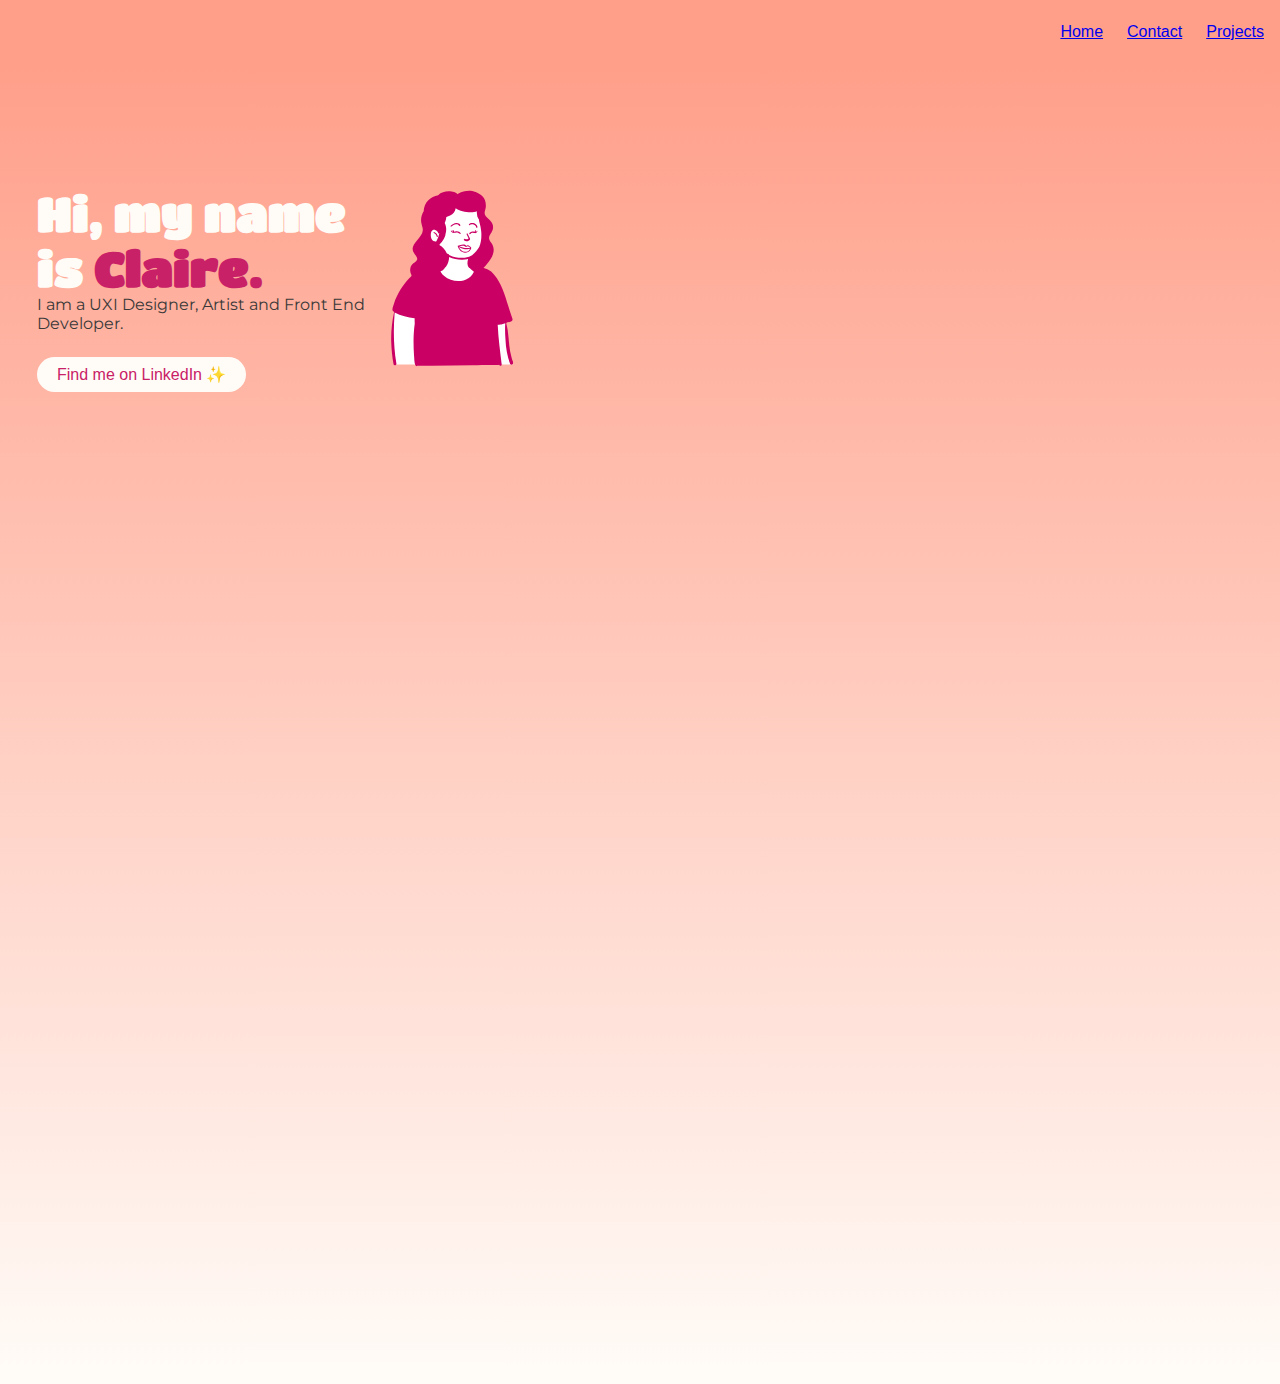
<file: index.html>
<!DOCTYPE html>
<html lang="en">
<head>
    <meta charset="UTF-8">
    <meta http-equiv="X-UA-Compatible" content="IE=edge">
    <meta name="viewport" content="width=device-width, initial-scale=1.0">
    <title>Claire Delosa</title>
    <link rel="stylesheet" href="style-portfolio.css">
</head>
<body style="background-color: var(--white);">
    <header>
        <div class="mobile-header">
                <svg width="24" height="24" viewBox="0 0 24 24" fill="none" xmlns="http://www.w3.org/2000/svg" class="hamburger-icon">
                    <path d="M3 18V16.5H21V18H3ZM3 12.75V11.25H21V12.75H3ZM3 7.5V6H21V7.5H3Z" fill="#C92167"/>
                    </svg>    
        </div>
        <nav class="desktop-nav">
            <ul>
                <li>
                    <a href='index.html'>Home</a>
                </li>
                <li>
                    <a href='contact.html'>Contact</a>
                </li>
                <li>
                    <a href='projects.html'>Projects</a>
                </li>
            </ul>
        </nav>
        <nav class="mobile-nav display-none">
            <ul>
                <li>
                    <a href='index.html'>Home</a>
                </li>
                <li>
                    <a href='contact.html'>Contact</a>
                </li>
                <li>
                    <a href='projects.html'>Projects</a>
                </li>
            </ul>
        </nav>
    </header>
    <section id="hero" class="row">
        <div class="my-intro">
            <div class="row">
                <div class="column">
                    <h1>Hi, my name is <span class="text-hlt">Claire.</span></h1>
                    <p>I am a UXI Designer, Artist and Front End Developer.</p>
                    <a href="https://www.linkedin.com/in/claire-delosa-186457193/" class="contact-button">Find me on LinkedIn ✨</a>
                </div>
                <div class="column">
                    <img src="profile-pic.svg" alt="Profile picture illustration." class="my-pic"> 
                </div>
            </div>
        </div> 
    </section>
</body>
</html>
</file>
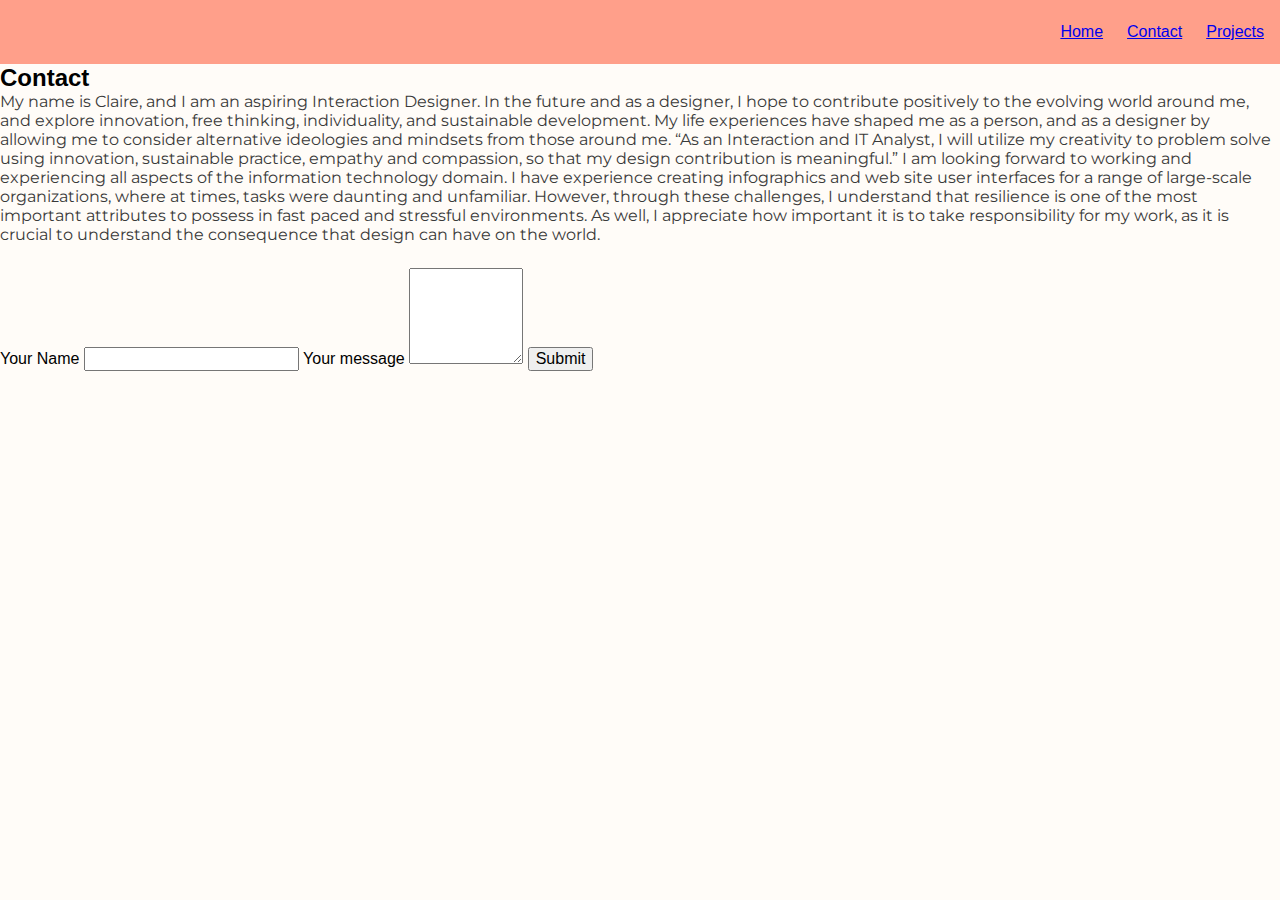
<file: contact.html>
<!DOCTYPE html>
<html lang="en">
<head>
    <meta charset="UTF-8">
    <meta http-equiv="X-UA-Compatible" content="IE=edge">
    <meta name="viewport" content="width=device-width, initial-scale=1.0">
    <title>Claire Delosa</title>
    <link rel="stylesheet" href="style-portfolio.css">
</head>
<body style="background-color: var(--white);">
    <header>
        <div class="mobile-header">
                <svg width="24" height="24" viewBox="0 0 24 24" fill="none" xmlns="http://www.w3.org/2000/svg" class="hamburger-icon">
                    <path d="M3 18V16.5H21V18H3ZM3 12.75V11.25H21V12.75H3ZM3 7.5V6H21V7.5H3Z" fill="#C92167"/>
                    </svg>    
        </div>
        <nav class="desktop-nav">
            <ul>
                <li>
                    <a href='index.html'>Home</a>
                </li>
                <li>
                    <a href='contact.html'>Contact</a>
                </li>
                <li>
                    <a href='projects.html'>Projects</a>
                </li>
            </ul>
        </nav>
        <nav class="mobile-nav display-none">
            <ul>
                <li>
                    <a href='index.html'>Home</a>
                </li>
                <li>
                    <a href='contact.html'>Contact</a>
                </li>
                <li>
                    <a href='projects.html'>Projects</a>
                </li>
            </ul>
        </nav>
    </header>
    <section id="contact-intro">
        <h2>Contact</h2>
        <p> My name is Claire, and I am an aspiring Interaction Designer. In the future and as a designer, I hope to contribute positively to the evolving world around me, and explore innovation, free thinking, individuality, and sustainable development. My life experiences have shaped me as a person, and as a designer by allowing me to consider alternative ideologies and mindsets from those around me.
            “As an Interaction and IT Analyst, I will utilize my creativity to problem solve using innovation, sustainable practice, empathy and compassion, so that my design contribution is meaningful.”
            I am looking forward to working and experiencing all aspects of the information technology domain. I have experience creating infographics and web site user interfaces for a range of large-scale organizations, where at times, tasks were daunting and unfamiliar. However, through these challenges, I understand that resilience is one of the most important attributes to possess in fast paced and stressful environments. As well, I appreciate how important it is to take responsibility for my work, as it is crucial to understand the consequence that design can have on the world.
        </p>
    </section>
    <form action="">
        <label for="your-name">Your Name</label>
        <input type="text" id="your-name">
        <label for="message">Your message</label>
        <textarea name="message-text" id="message" cols="10" rows="5"></textarea>
        <input type="Submit" value="Submit">
    </form>
</body>
</html>
</file>
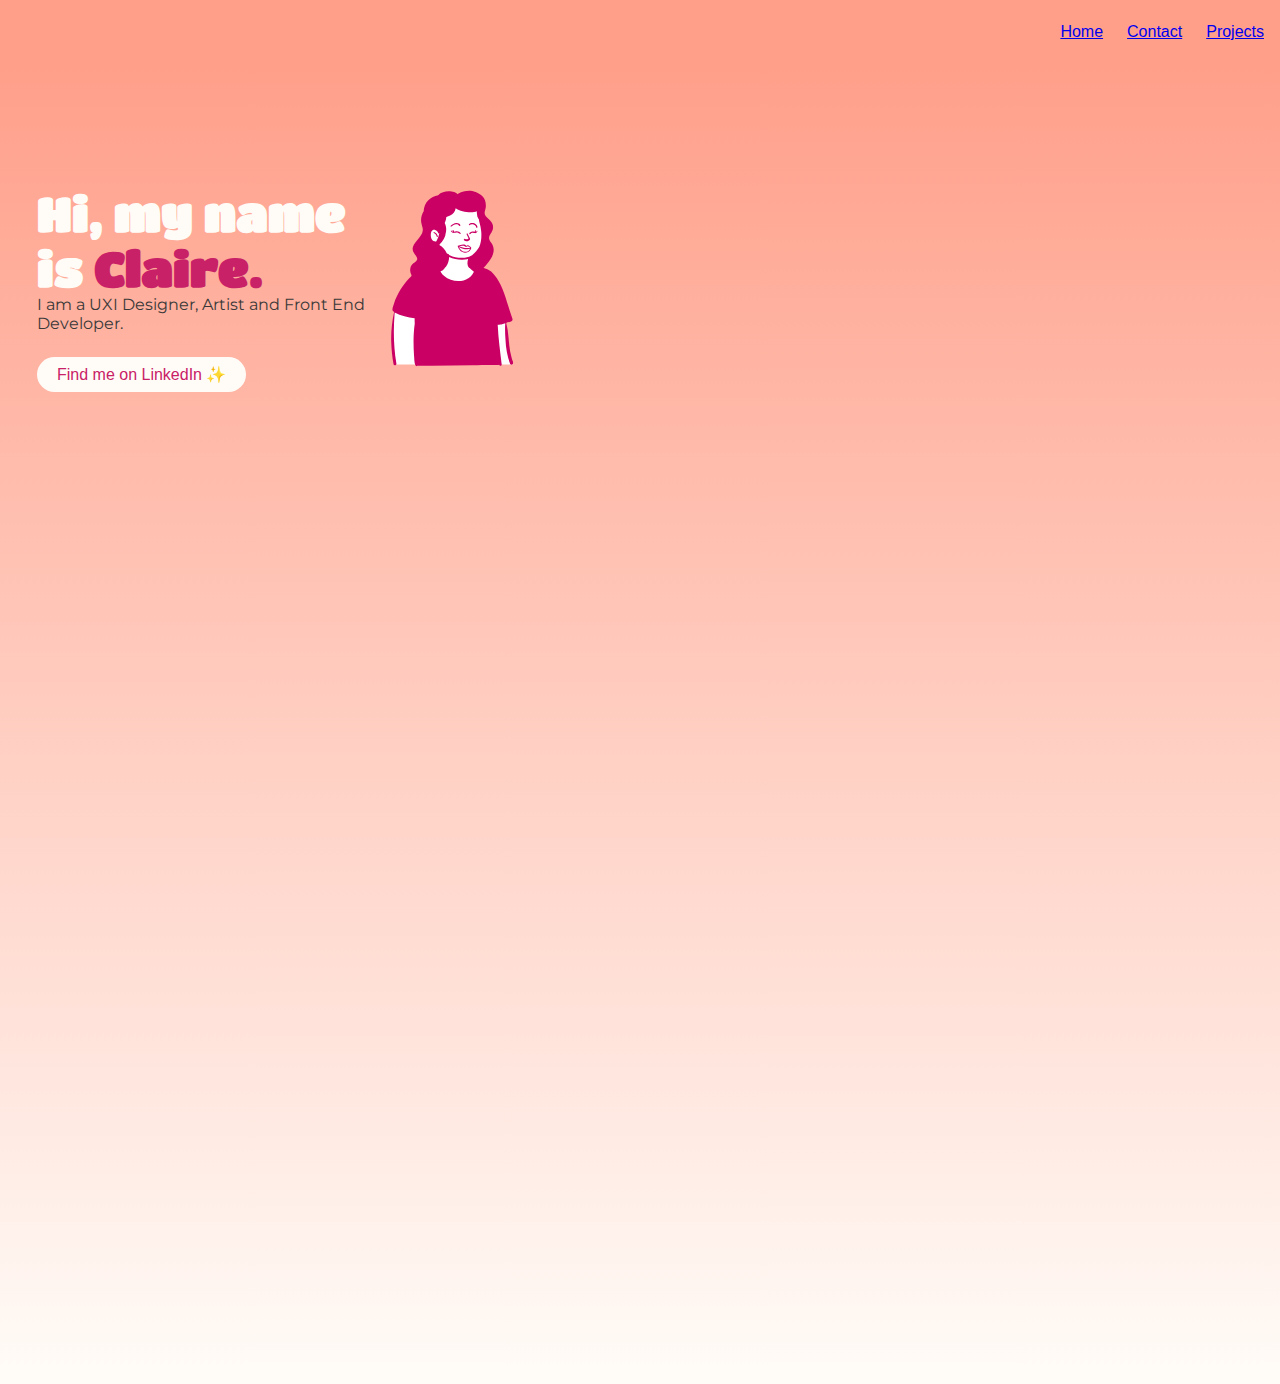
<file: portfolio.html>
<!DOCTYPE html>
<html lang="en">
<head>
    <meta charset="UTF-8">
    <meta http-equiv="X-UA-Compatible" content="IE=edge">
    <meta name="viewport" content="width=device-width, initial-scale=1.0">
    <title>Claire Delosa</title>
    <link rel="stylesheet" href="style-portfolio.css">
</head>
<body style="background-color: var(--white);">
    <header>
        <div class="mobile-header">
                <svg width="24" height="24" viewBox="0 0 24 24" fill="none" xmlns="http://www.w3.org/2000/svg" class="hamburger-icon">
                    <path d="M3 18V16.5H21V18H3ZM3 12.75V11.25H21V12.75H3ZM3 7.5V6H21V7.5H3Z" fill="#C92167"/>
                    </svg>    
        </div>
        <nav class="desktop-nav">
            <ul>
                <li>
                    <a href='portfolio.html'>Home</a>
                </li>
                <li>
                    <a href='contact.html'>Contact</a>
                </li>
                <li>
                    <a href='projects.html'>Projects</a>
                </li>
            </ul>
        </nav>
        <nav class="mobile-nav display-none">
            <ul>
                <li>
                    <a href='portfolio.html'>Home</a>
                </li>
                <li>
                    <a href='contact.html'>Contact</a>
                </li>
                <li>
                    <a href='projects.html'>Projects</a>
                </li>
            </ul>
        </nav>
    </header>
    <section id="hero" class="row">
        <div class="my-intro">
            <div class="row">
                <div class="column">
                    <h1>Hi, my name is <span class="text-hlt">Claire.</span></h1>
                    <p>I am a UXI Designer, Artist and Front End Developer.</p>
                    <a href="https://www.linkedin.com/in/claire-delosa-186457193/" class="contact-button">Find me on LinkedIn ✨</a>
                </div>
                <div class="column">
                    <img src="profile-pic.svg" alt="Profile picture illustration." class="my-pic"> 
                </div>
            </div>
        </div> 
    </section>
</body>
</html>
</file>
<file: style-portfolio.css>
@import url('https://fonts.googleapis.com/css2?family=Abril+Fatface&family=Titan+One&display=swap');
@import url('https://fonts.googleapis.com/css2?family=Montserrat&display=swap');

:root {
    --pink: #C92167;
    --orange: #FF9F8A;
    --white: #FFFCF8;
    --grey: #393939;
}

/*css reset*/
html {
    box-sizing: border-box;
    font-size: 16px;
    font-family: 'Poppins', sans-serif;
    color: var(--black);
    scroll-behavior: smooth;
}

*,
*:before,
*:after {
    box-sizing: inherit;
}

body,
h1,
h2,
h3,
h4,
h5,
h6,
p,
ol,
ul {
    margin: 0;
    padding: 0;
}

ol,
ul {
    list-style: none;
}

img {
    max-width: 100%;
    height: auto;
}

input,button,textarea,select {
    font: inherit;
}

.desktop-nav {
    display:none;
}

@media (min-width: 768px){
	.desktop-nav{
		display: block;
	}

	.mobile-nav{
		display: none;
	}
}

.mobile-header{
    padding: 2rem;
    display: flex;
    align-items: center;
    justify-content: space-between;
}

header{
    background-color: var(--orange);
}

@media (min-width:768px){
	.hamburger-icon{
		display:none;
	}
}

@media (min-width: 768px){
	header{
		display:flex;
		justify-content: space-between;
		align-items: center;
	}
	nav{
		display:inline-block;
	}
	header nav ul{
		display: flex;
		gap: 24px;
		margin-right: 16px;
	}
}

#hero{
    background-image: linear-gradient(var(--orange), var(--white));
    padding-top: 100%;
}

.my-intro{
    position: absolute;
    top: 20%;
    left: 2rem;
}

.contact-button{
    padding: 8px 20px;
    display: inline-block;
    text-decoration: none;
    color: var(--pink);
    border-radius: 20px;
    background-color: var(--white);
}

h1{
    color:var(--white);
    font-family: 'Titan One', cursive;
    font-size: 3rem
}

p{
    color:var(--grey);
    margin-bottom: 24px;
    font-family: 'Montserrat', sans-serif;
}
.text-hlt{
    color: var(--pink);
} 

.row {
    display: flex;
    padding-bottom: 40px;
    }

.column {
    flex: 50%;
    padding: 5px;
    }

.project-img{
    height: 50%px;
}
</file>
